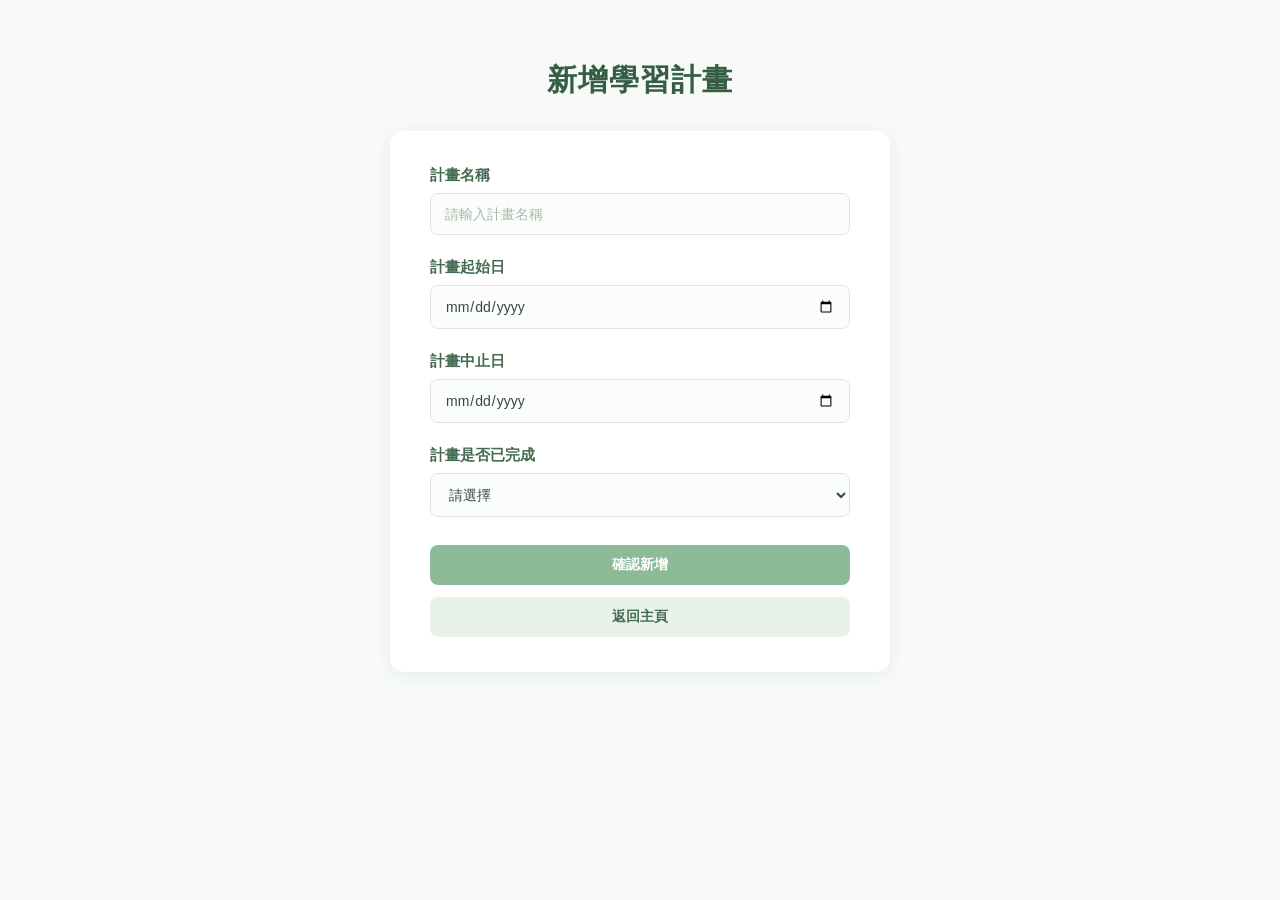
<file: src/main/resources/static/addPlan.html>
<!DOCTYPE html>
<html lang="zh-TW">
<head>
  <meta charset="UTF-8">
  <title>新增學習計畫</title>
  <link rel="stylesheet" href="css/addPlan.css">
</head>
<body>
  <h1>新增學習計畫</h1>

  <form id="add-plan-form">
    <label for="plan-name">計畫名稱</label>
    <input id="plan-name"
           type="text"
           placeholder="請輸入計畫名稱"
           required>

    <label for="plan-start">計畫起始日</label>
    <input id="plan-start"
           type="date"
           required>

    <label for="plan-end">計畫中止日</label>
    <input id="plan-end"
           type="date"
           required>

    <label for="plan-state">計畫是否已完成</label>
    <select id="plan-state" required>
      <option value="" disabled selected>請選擇</option>
      <option value="是">是</option>
      <option value="否">否</option>
    </select>

    <button type="submit">確認新增</button>
    <button type="button"
            onclick="window.location.href='index.html'">
      返回主頁
    </button>
  </form>

  <script src="js/api.js"></script>
  <script src="js/addPlan.js"></script>
</body>
</html>
</file>
<file: src/main/resources/static/css/addPlan.css>
/* ===== 全域設定 ===== */
* {
    box-sizing: border-box;
}

body {
    margin: 0;
    padding: 40px 20px;
    font-family: "Noto Sans TC", "Microsoft JhengHei", sans-serif;
    background-color: #f7faf7;
    color: #37483d;
}

/* ===== 頁面標題 ===== */
h1 {
    color: #355e45;
    font-size: 30px;
    font-weight: 700;
    text-align: center;
    margin-bottom: 30px;
    letter-spacing: 1px;
}

/* ===== 表單卡片 ===== */
form {
    width: 100%;
    max-width: 500px;
    margin: 0 auto;
    padding: 35px 40px;
    background-color: #ffffff;
    border-radius: 14px;
    box-shadow: 0 3px 15px rgba(65, 100, 75, 0.08);
}

/* ===== 標籤 ===== */
label {
    display: block;
    margin-bottom: 8px;
    color: #456b52;
    font-size: 15px;
    font-weight: 600;
}

/* ===== 輸入欄位 ===== */
input,
select {
    width: 100%;
    padding: 12px 14px;
    margin-bottom: 23px;
    border: 1px solid #dce8dd;
    border-radius: 8px;
    background-color: #fbfdfb;
    color: #37483d;
    font-family: inherit;
    font-size: 14px;
    outline: none;
    transition: border-color 0.2s, box-shadow 0.2s;
}

/* 輸入欄位 Focus */
input:focus,
select:focus {
    border-color: #8dbb98;
    box-shadow: 0 0 0 3px rgba(141, 187, 152, 0.15);
}

/* Placeholder */
input::placeholder {
    color: #aab8ad;
}

/* ===== 按鈕區域 ===== */
button {
    padding: 11px 20px;
    border: none;
    border-radius: 8px;
    background-color: #8dbb98;
    color: white;
    font-family: inherit;
    font-size: 14px;
    font-weight: 600;
    cursor: pointer;
    transition: background-color 0.2s, transform 0.2s;
}

button:hover {
    background-color: #6fa57d;
    transform: translateY(-2px);
}

button:active {
    transform: translateY(0);
}

/* ===== 按鈕排列 ===== */
form button {
    width: 100%;
    margin-top: 5px;
}

/* 返回主頁按鈕 */
form button[type="button"] {
    margin-top: 12px;
    background-color: #e8f2e9;
    color: #456b52;
}

form button[type="button"]:hover {
    background-color: #d6e9d9;
}

/* ===== RWD：手機版 ===== */
@media (max-width: 600px) {
    body {
        padding: 30px 16px;
    }

    h1 {
        font-size: 25px;
    }

    form {
        padding: 28px 22px;
    }
}
</file>
